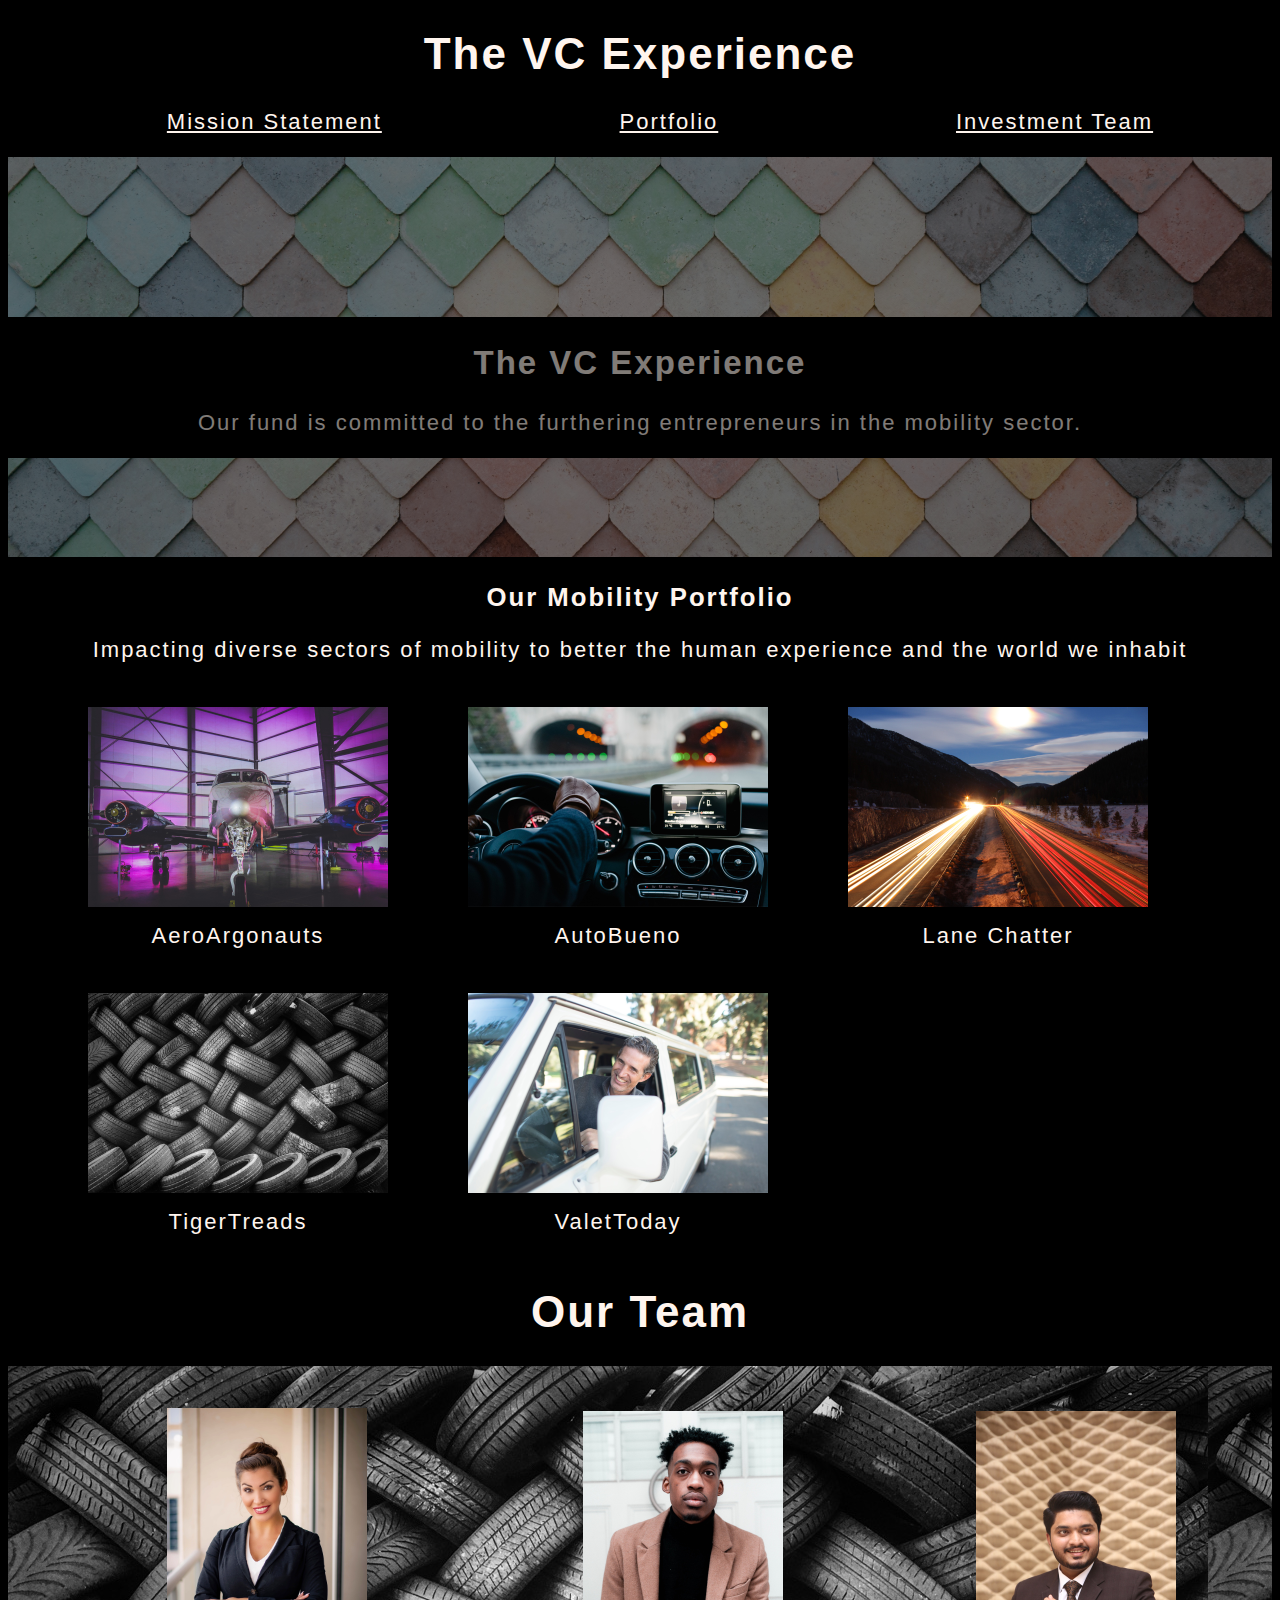
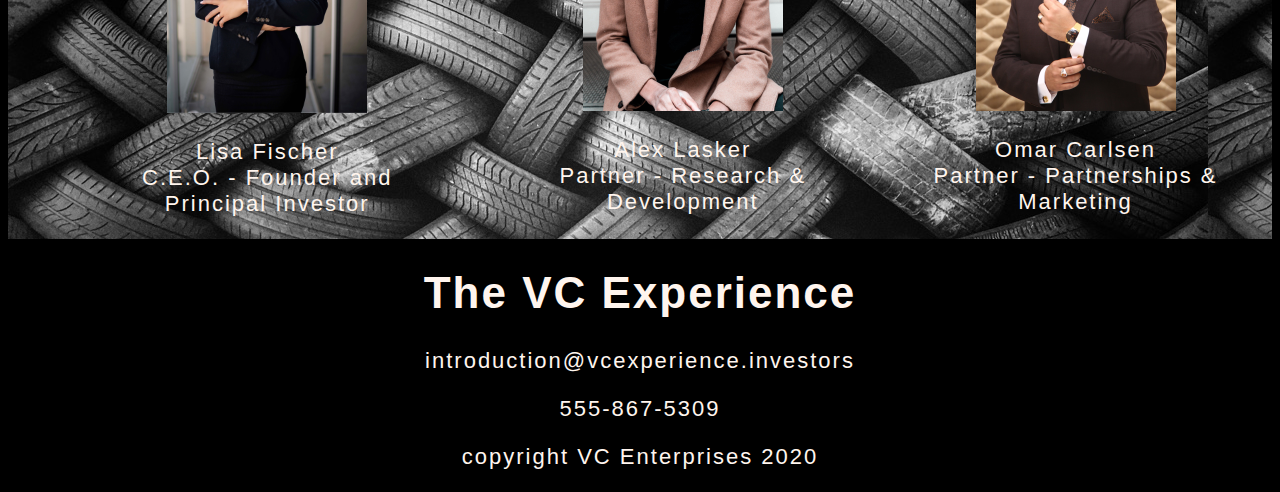
<file: index.html>
<!DOCTYPE html>
<html>

<head>
    <link href="index.css" rel="stylesheet">
    <title>VC Enterprises</title>
</head>

<body>
    <header>
        <h1>The VC Experience</h1>
        <ul class="first">
            <Li>Mission Statement</Li>
            <Li>Portfolio</Li>
            <Li>Investment Team</Li>
        </ul>
    </header>
    <div class="second">
        <div class="vc">
            <h2>The VC Experience</h2>
            <p>Our fund is committed to the furthering entrepreneurs in the mobility sector.</p>
        </div>

    </div>
    <div>
        <h3>Our Mobility Portfolio</h3>
        <p>Impacting diverse sectors of mobility to better the human experience and the world we inhabit</p>
        <ul class="firsttea">
            <li>
                <figure>
                    <img src="hangar.jpg" class="teas">
                    <figcaption>AeroArgonauts</figcaption>
                </figure>
            </li>
            <li>
                <figure>
                    <img src="dashboard.jpg" class="teas">
                    <figcaption>AutoBueno</figcaption>
                </figure>
            </li>
            <li>
                <figure>
                    <img src="blurred-lights.jpg" class="teas">
                    <figcaption>Lane Chatter</figcaption>
                </figure>
            </li>
            <li>
                <figure>
                    <img src="tires.jpg" class="teas">
                    <figcaption>TigerTreads</figcaption>
                </figure>
            </li>
            <li>
                <figure>
                    <img src="truck.jpg" class="teas">
                    <figcaption>ValetToday</figcaption>
                </figure>
            </li>
        </ul>
    </div>
    <div>
        <h1>Our Team</h1>
        <ul class="toptea">
            <li>
                <figure>
                    <img src="employee-one.jpg" class="teas2">
                    <figcaption>Lisa Fischer</figcaption>
                    <aside>C.E.O. - Founder and Principal Investor</aside>
                </figure>
            </li>
            <li>
                <figure>
                    <img src="employee-two.jpg" class="teas2">
                    <figcaption>Alex Lasker</figcaption>
                    <aside>Partner - Research & Development</aside>
                </figure>
            </li>
            <li>
                <figure>
                    <img src="employee-three.jpg" class="teas2">
                    <figcaption>Omar Carlsen</figcaption>
                    <aside>Partner - Partnerships & Marketing</aside>
                </figure>
            </li>
        </ul>
    </div>
    <div>
        <footer>
            <h1>The VC Experience</h1>
            <p>introduction@vcexperience.investors</p>
            <p>555-867-5309</p>
            <p>copyright VC Enterprises 2020</p>
        </footer>
    </div>
</body>

</html>
</file>
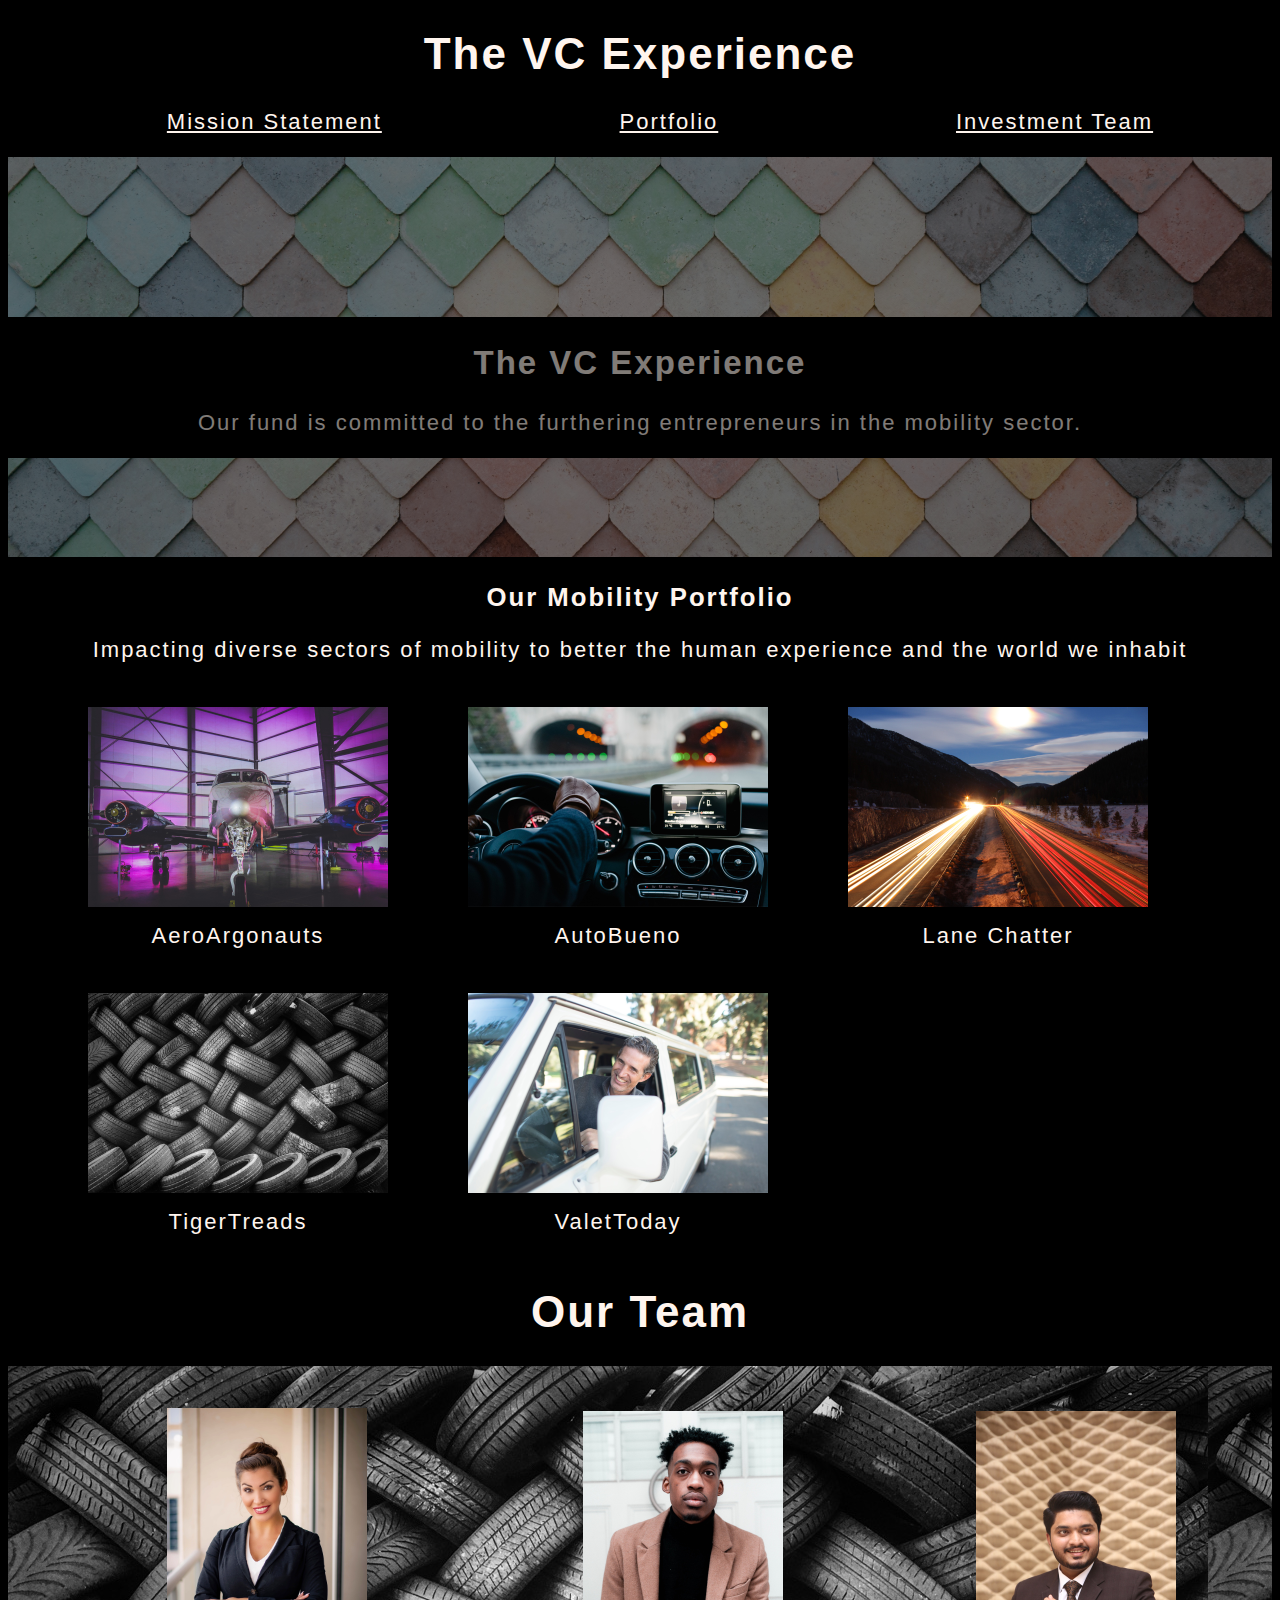
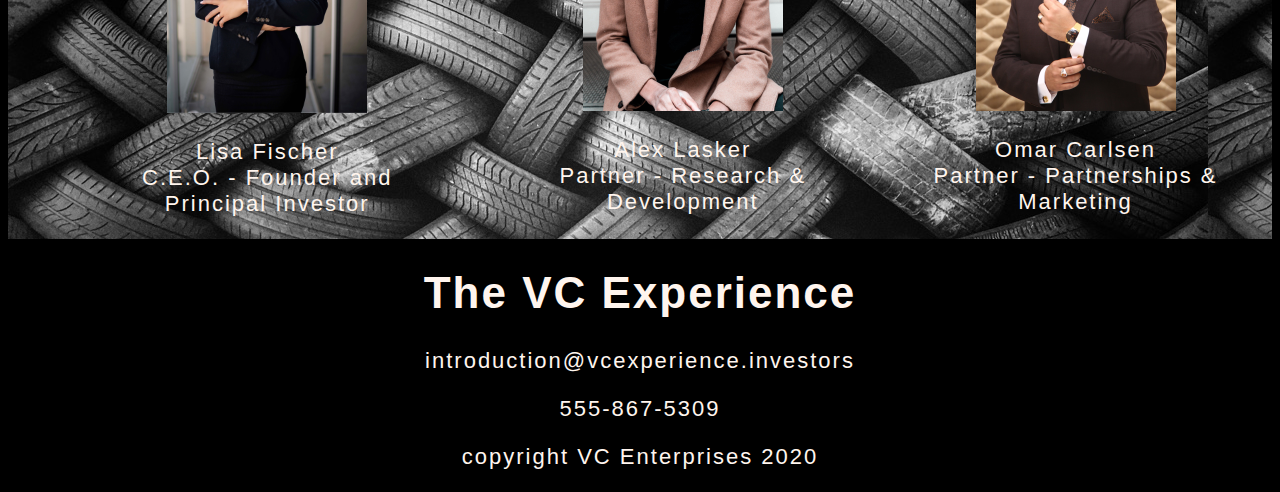
<file: portfolio.html>
<!DOCTYPE html>
<html>

<head>
    <link href="vc.css" rel="stylesheet">
    <title>VC Enterprises</title>
</head>

<body>
    <header>
        <h1>The VC Experience</h1>
        <ul class="first">
            <Li>Mission Statement</Li>
            <Li>Portfolio</Li>
            <Li>Investment Team</Li>
        </ul>
    </header>
    <div class="second">
        <div class="vc">
            <h2>The VC Experience</h2>
            <p>Our fund is committed to the furthering entrepreneurs in the mobility sector.</p>
        </div>

    </div>
    <div>
        <h3>Our Mobility Portfolio</h3>
        <p>Impacting diverse sectors of mobility to better the human experience and the world we inhabit</p>
        <ul class="firsttea">
            <li>
                <figure>
                    <img src="hangar.jpg" class="teas">
                    <figcaption>AeroArgonauts</figcaption>
                </figure>
            </li>
            <li>
                <figure>
                    <img src="dashboard.jpg" class="teas">
                    <figcaption>AutoBueno</figcaption>
                </figure>
            </li>
            <li>
                <figure>
                    <img src="blurred-lights.jpg" class="teas">
                    <figcaption>Lane Chatter</figcaption>
                </figure>
            </li>
            <li>
                <figure>
                    <img src="tires.jpg" class="teas">
                    <figcaption>TigerTreads</figcaption>
                </figure>
            </li>
            <li>
                <figure>
                    <img src="truck.jpg" class="teas">
                    <figcaption>ValetToday</figcaption>
                </figure>
            </li>
        </ul>
    </div>
    <div>
        <h1>Our Team</h1>
        <ul class="toptea">
            <li>
                <figure>
                    <img src="employee-one.jpg" class="teas2">
                    <figcaption>Lisa Fischer</figcaption>
                    <aside>C.E.O. - Founder and Principal Investor</aside>
                </figure>
            </li>
            <li>
                <figure>
                    <img src="employee-two.jpg" class="teas2">
                    <figcaption>Alex Lasker</figcaption>
                    <aside>Partner - Research & Development</aside>
                </figure>
            </li>
            <li>
                <figure>
                    <img src="employee-three.jpg" class="teas2">
                    <figcaption>Omar Carlsen</figcaption>
                    <aside>Partner - Partnerships & Marketing</aside>
                </figure>
            </li>
        </ul>
    </div>
    <div>
        <footer>
            <h1>The VC Experience</h1>
            <p>introduction@vcexperience.investors</p>
            <p>555-867-5309</p>
            <p>copyright VC Enterprises 2020</p>
        </footer>
    </div>
</body>

</html>
</file>
<file: index.css>
body{
    font-family: "Lexend Mega", sans-serif;
    font-size: 22px;
    text-align: center;
    letter-spacing: 2px;
    background-color:black;
    color: seashell;
}

ul {
    list-style-type: none;
    display: flex;
}

.first{
    justify-content: space-around;
    text-decoration: underline;
}

.second{
    background-image: url(pattern.jpeg);
    background-repeat: no-repeat;
    opacity: 0.5;
    background-size: cover;
    height: 400px;
    background-position: center;
    position: relative;
}

.vc{
    background-color:black;
    
    text-align: center;
    top: 40%;
    width: 100%;
    position: absolute;
    vertical-align: middle;
}

.teas{
    width: 300px;
    height: 200px;
    right: auto;
    padding-bottom: 10px; 
    align-items: center;
    overflow-wrap: normal;
}

.firsttea{
    flex-wrap: wrap;
    align-items: center;
}

.teas2{
    width: 200px;
    padding: 20px;
}

.toptea{
    background-image: url(tires.jpg);
    background-blend-mode: lighten;
    justify-content: space-around;
    align-items: center;
    justify-items: baseline;
}
</file>
<file: vc.css>
body{
    font-family: "Lexend Mega", sans-serif;
    font-size: 22px;
    text-align: center;
    letter-spacing: 2px;
    background-color:black;
    color: seashell;
}

ul {
    list-style-type: none;
    display: flex;
}

.first{
    justify-content: space-around;
    text-decoration: underline;
}

.second{
    background-image: url(pattern.jpeg);
    background-repeat: no-repeat;
    opacity: 0.5;
    background-size: cover;
    height: 400px;
    background-position: center;
    position: relative;
}

.vc{
    background-color:black;
    
    text-align: center;
    top: 40%;
    width: 100%;
    position: absolute;
    vertical-align: middle;
}

.teas{
    width: 300px;
    height: 200px;
    right: auto;
    padding-bottom: 10px; 
    align-items: center;
    overflow-wrap: normal;
}

.firsttea{
    flex-wrap: wrap;
    align-items: center;
}

.teas2{
    width: 200px;
    padding: 20px;
}

.toptea{
    background-image: url(tires.jpg);
    background-blend-mode: lighten;
    justify-content: space-around;
    align-items: center;
    justify-items: baseline;
}
</file>
